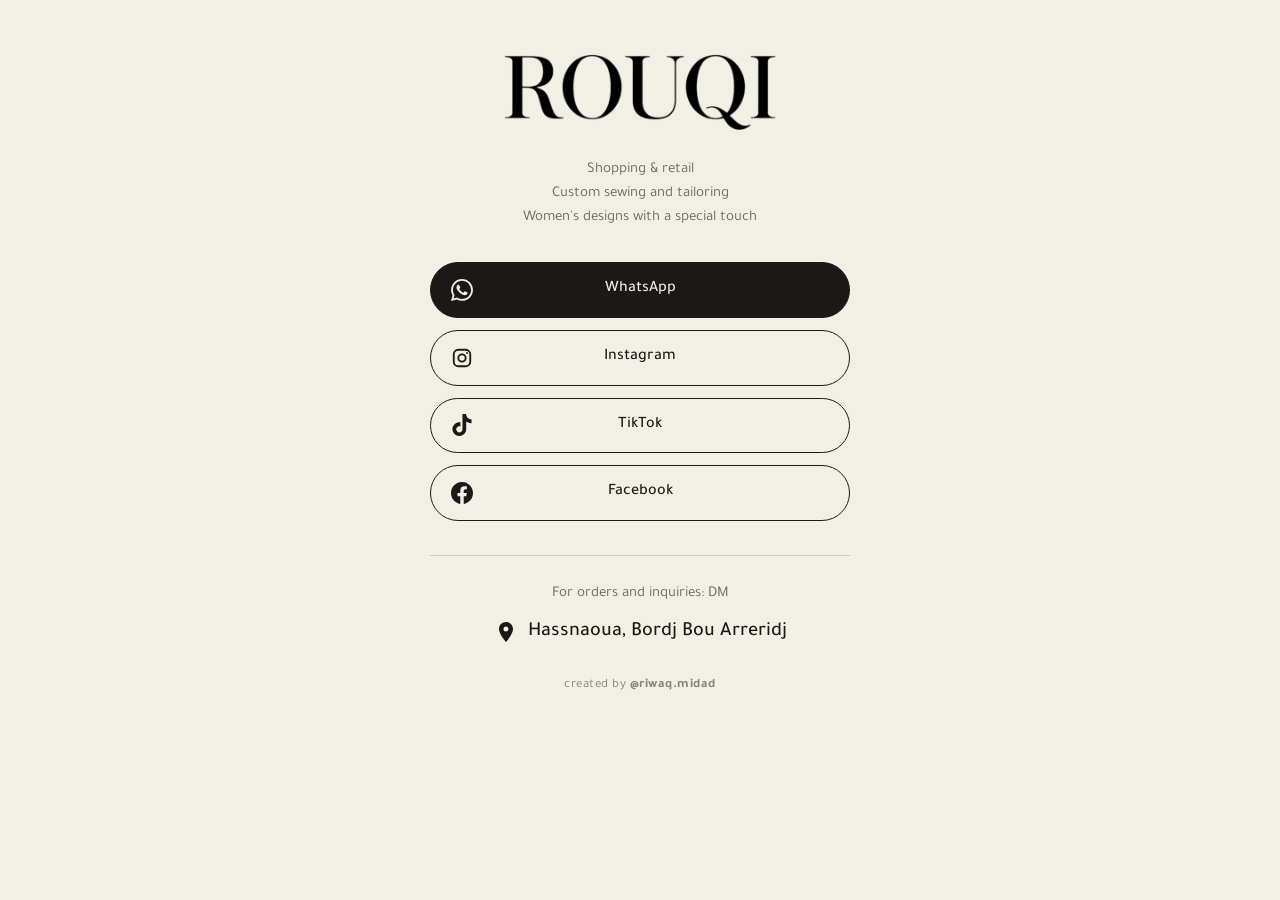
<file: index.html>
<!DOCTYPE html>
<html lang="en">
<head>
<meta charset="utf-8">
<meta name="viewport" content="width=device-width, initial-scale=1">
<title>ROUQI | رُقيّ — قطعة منك، بتفاصيل منا</title>
<meta name="description" content="Custom sewing and tailoring. Women's designs with a special touch. Hassnaoua, Bordj Bou Arreridj, Algeria.">
<meta property="og:title" content="ROUQI | رُقيّ">
<meta property="og:description" content="Custom sewing and tailoring. Women's designs with a special touch.">
<meta property="og:image" content="https://maroua-mezhoud.github.io/rouqi/rouqi-logo.png">
<meta name="theme-color" content="#f2efe5">
<link rel="icon" href="rouqi-logo.png">
<link rel="preconnect" href="https://fonts.googleapis.com">
<link rel="preconnect" href="https://fonts.gstatic.com" crossorigin>
<link href="https://fonts.googleapis.com/css2?family=Cormorant+Garamond:wght@500;600;700&family=Tajawal:wght@400;500;700&display=swap" rel="stylesheet">
<link rel="stylesheet" href="style.css">
</head>
<body>
<main class="page">
  <header class="brand">
    <h1 class="visually-hidden">ROUQI</h1>
    <img class="logo" src="rouqi-logo.png" alt="ROUQI" width="360">
    <p class="bio">
      Shopping &amp; retail<br>
      Custom sewing and tailoring <br>
      Women's designs with a special touch 
    </p>
  </header>

  <!-- Buttons are generated by script.js from the CONFIG at the top of that file -->
  <nav class="links" id="links" aria-label="Contact and social links"></nav>

  <footer class="info">
    <p class="order">For orders and inquiries: DM </p>
    <a class="place" href="https://www.google.com/maps/search/?api=1&amp;query=Hassnaoua+Bordj+Bou+Arreridj+Algeria" target="_blank" rel="noopener">
      <svg viewBox="0 0 24 24" fill="currentColor" aria-hidden="true"><path d="M12 2C8.13 2 5 5.13 5 9c0 5.25 7 13 7 13s7-7.75 7-13c0-3.87-3.13-7-7-7zm0 9.5a2.5 2.5 0 1 1 0-5 2.5 2.5 0 0 1 0 5z"/></svg>
      <span lang="en">Hassnaoua, Bordj Bou Arreridj</span>
    </a>
  </footer>



<p class="credit">
  created by
  <a href="https://www.instagram.com/riwaq.midad/"
     target="_blank"
     rel="noopener noreferrer">@riwaq.midad</a>
</p>

</main>
<script src="script.js"></script>
</body>
</html>
</file>
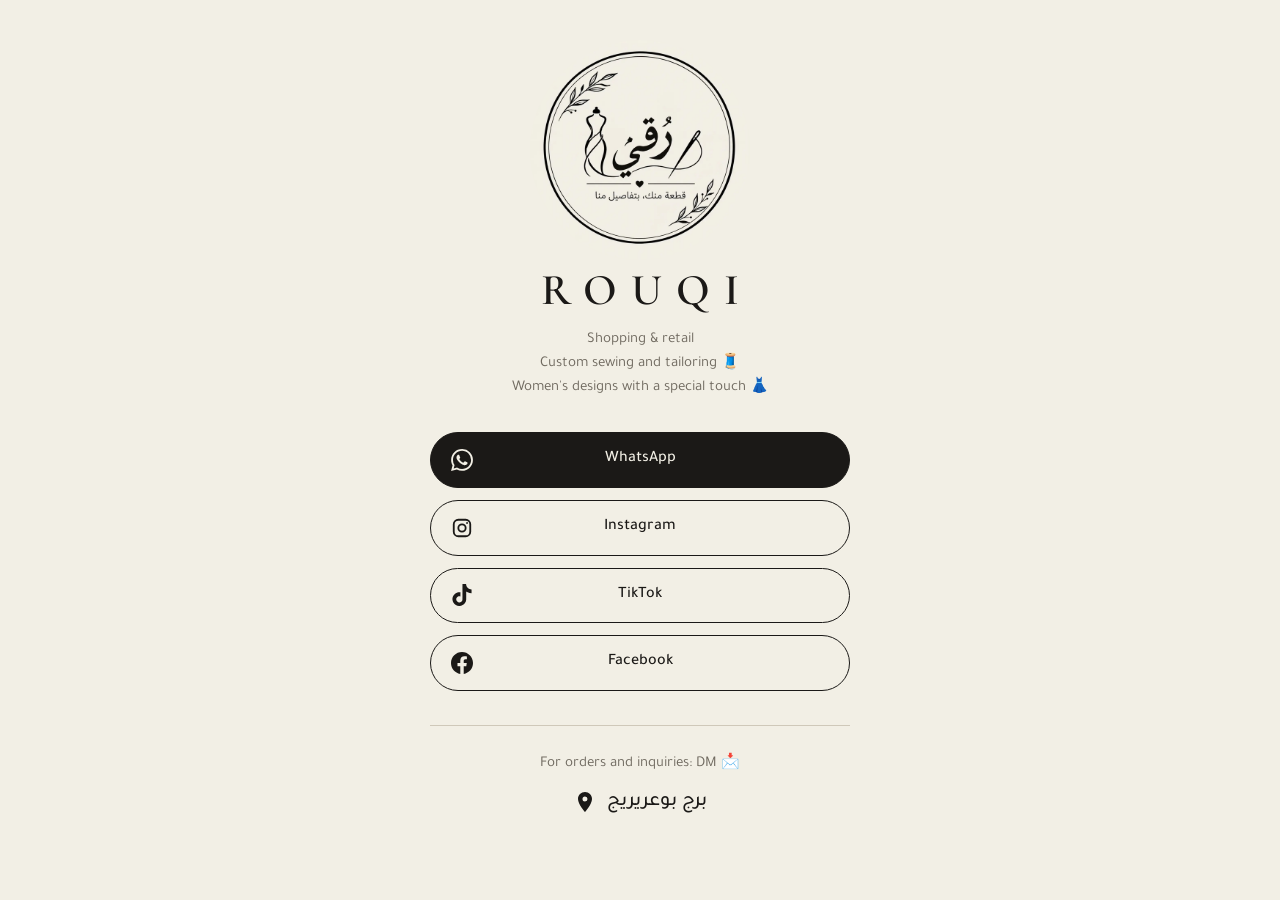
<file: Qr code/index.html>
<!DOCTYPE html>
<html lang="en">
<head>
<meta charset="utf-8">
<meta name="viewport" content="width=device-width, initial-scale=1">
<title>ROUQI | رُقيّ — قطعة منك، بتفاصيل منا</title>
<meta name="description" content="Custom sewing and tailoring. Women's designs with a special touch. Bordj Bou Arreridj, Algeria.">
<meta property="og:title" content="ROUQI | رُقيّ">
<meta property="og:description" content="Custom sewing and tailoring. Women's designs with a special touch.">
<meta property="og:image" content="logo.png">
<meta name="theme-color" content="#f2efe5">
<link rel="icon" href="logo.png">
<link rel="preconnect" href="https://fonts.googleapis.com">
<link rel="preconnect" href="https://fonts.gstatic.com" crossorigin>
<link href="https://fonts.googleapis.com/css2?family=Cormorant+Garamond:wght@500;600;700&family=Tajawal:wght@400;500;700&display=swap" rel="stylesheet">
<link rel="stylesheet" href="style.css">
</head>
<body>
<main class="page">
  <header class="brand">
    <img class="logo" src="logo.png" alt="Rouqi — قطعة منك، بتفاصيل منا" width="220" height="220">
    <h1>ROUQI</h1>
    <p class="bio">
      Shopping &amp; retail<br>
      Custom sewing and tailoring 🧵<br>
      Women's designs with a special touch 👗
    </p>
  </header>

  <!-- Buttons are generated by script.js from the CONFIG at the top of that file -->
  <nav class="links" id="links" aria-label="Contact and social links"></nav>

  <footer class="info">
    <p class="order">For orders and inquiries: DM 📩</p>
    <a class="place" href="https://www.google.com/maps/search/?api=1&amp;query=Bordj+Bou+Arreridj+Algeria" target="_blank" rel="noopener">
      <svg viewBox="0 0 24 24" fill="currentColor" aria-hidden="true"><path d="M12 2C8.13 2 5 5.13 5 9c0 5.25 7 13 7 13s7-7.75 7-13c0-3.87-3.13-7-7-7zm0 9.5a2.5 2.5 0 1 1 0-5 2.5 2.5 0 0 1 0 5z"/></svg>
      <span dir="rtl" lang="ar">برج بوعريريج</span>
    </a>
  </footer>
</main>
<script src="script.js"></script>
</body>
</html>
</file>
<file: style.css>
:root {
  --bg: #f2efe5;
  --ink: #1b1917;
  --muted: #6e685e;
  --line: #cfc8b9;
  --card: #f8f6ef;
}

* { box-sizing: border-box; margin: 0; }

body {
  background: var(--bg);
  color: var(--ink);
  font-family: "Tajawal", system-ui, sans-serif;
  line-height: 1.6;
  min-height: 100vh;
  display: flex;
  justify-content: center;
  padding: 40px 20px 56px;
}

.page { width: 100%; max-width: 420px; text-align: center; }

.visually-hidden {
  position: absolute;
  width: 1px; height: 1px;
  overflow: hidden;
  clip: rect(0 0 0 0);
  white-space: nowrap;
}

/* ---------- Brand ---------- */
.logo {
  width: 100%;
  max-width: 320px;
  height: auto;
  display: block;
  margin: 0 auto 4px;
  mix-blend-mode: multiply;   /* blends the white background into the beige page */
}

.bio {
  margin: 14px auto 32px;
  color: var(--muted);
  font-size: 15px;
}

/* ---------- Links ---------- */
.links { display: grid; gap: 12px; }

.btn {
  display: flex; align-items: center; gap: 14px;
  padding: 14px 20px;
  border: 1px solid var(--ink);
  border-radius: 999px;
  background: transparent;
  color: var(--ink);
  text-decoration: none;
  font-size: 16px; font-weight: 500;
  transition: background .2s, color .2s;
}
.btn svg { width: 22px; height: 22px; flex: none; }
.btn .label { flex: 1; text-align: center; margin-right: 36px; }  /* optical centering vs. icon */
.btn:hover { background: var(--ink); color: var(--bg); }

.btn.primary { background: var(--ink); color: var(--bg); }
.btn.primary:hover { background: transparent; color: var(--ink); }

.btn:focus-visible, .place:focus-visible { outline: 3px solid var(--ink); outline-offset: 3px; }

/* ---------- Footer info ---------- */
.info {
  margin-top: 34px; padding-top: 26px;
  border-top: 1px solid var(--line);
  display: grid; gap: 10px; justify-items: center;
}
.order { color: var(--muted); font-size: 15px; }
.place {
  display: inline-flex; align-items: center; gap: 10px;
  color: var(--ink); text-decoration: none;
  font-size: 20px; font-weight: 500;
}
.place svg { width: 24px; height: 24px; }
.place:hover { opacity: .65; }

/* ---------- Credit ---------- */
.credit {
  margin-top: 28px;
  color: var(--muted);
  font-size: 13px;
  letter-spacing: .04em;
  opacity: .8;
}

/* ---------- One entrance, on load ---------- */
@media (prefers-reduced-motion: no-preference) {
  .page { animation: rise .7s ease-out both; }
  @keyframes rise { from { opacity: 0; transform: translateY(10px); } to { opacity: 1; transform: none; } }
}

@media (max-width: 480px) {
  .logo { max-width: 220px; }
}


.credit a {
  color: inherit;
  text-decoration: none;
  font-weight: 600;
  transition: opacity 0.2s ease;
}

.credit a:hover {
  opacity: 0.65;
}
</file>
<file: Qr code/style.css>
:root {
  --bg: #f2efe5;
  --ink: #1b1917;
  --muted: #6e685e;
  --line: #cfc8b9;
  --card: #f8f6ef;
}

* { box-sizing: border-box; margin: 0; }

body {
  background: var(--bg);
  color: var(--ink);
  font-family: "Tajawal", system-ui, sans-serif;
  line-height: 1.6;
  min-height: 100vh;
  display: flex;
  justify-content: center;
  padding: 40px 20px 56px;
}

.page { width: 100%; max-width: 420px; text-align: center; }

/* ---------- Brand ---------- */
.logo {
  width: 220px; height: 220px; max-width: 70%; height: auto;
  border-radius: 50%;
  display: block; margin: 0 auto 6px;
}

h1 {
  font-family: "Cormorant Garamond", Georgia, serif;
  font-weight: 600;
  font-size: 44px;
  letter-spacing: .32em;
  text-indent: .32em;          /* balances the trailing letter-spacing */
  line-height: 1.1;
}

.bio {
  margin: 14px auto 32px;
  color: var(--muted);
  font-size: 15px;
}

/* ---------- Links ---------- */
.links { display: grid; gap: 12px; }

.btn {
  display: flex; align-items: center; gap: 14px;
  padding: 14px 20px;
  border: 1px solid var(--ink);
  border-radius: 999px;
  background: transparent;
  color: var(--ink);
  text-decoration: none;
  font-size: 16px; font-weight: 500;
  transition: background .2s, color .2s;
}
.btn svg { width: 22px; height: 22px; flex: none; }
.btn .label { flex: 1; text-align: center; margin-right: 36px; }  /* optical centering vs. icon */
.btn:hover { background: var(--ink); color: var(--bg); }

.btn.primary { background: var(--ink); color: var(--bg); }
.btn.primary:hover { background: transparent; color: var(--ink); }

.btn:focus-visible, .place:focus-visible { outline: 3px solid var(--ink); outline-offset: 3px; }

/* ---------- Footer info ---------- */
.info {
  margin-top: 34px; padding-top: 26px;
  border-top: 1px solid var(--line);
  display: grid; gap: 10px; justify-items: center;
}
.order { color: var(--muted); font-size: 15px; }
.place {
  display: inline-flex; align-items: center; gap: 10px;
  color: var(--ink); text-decoration: none;
  font-size: 20px; font-weight: 500;
}
.place svg { width: 24px; height: 24px; }
.place:hover { opacity: .65; }

/* ---------- One entrance, on load ---------- */
@media (prefers-reduced-motion: no-preference) {
  .page { animation: rise .7s ease-out both; }
  @keyframes rise { from { opacity: 0; transform: translateY(10px); } to { opacity: 1; transform: none; } }
}
</file>
